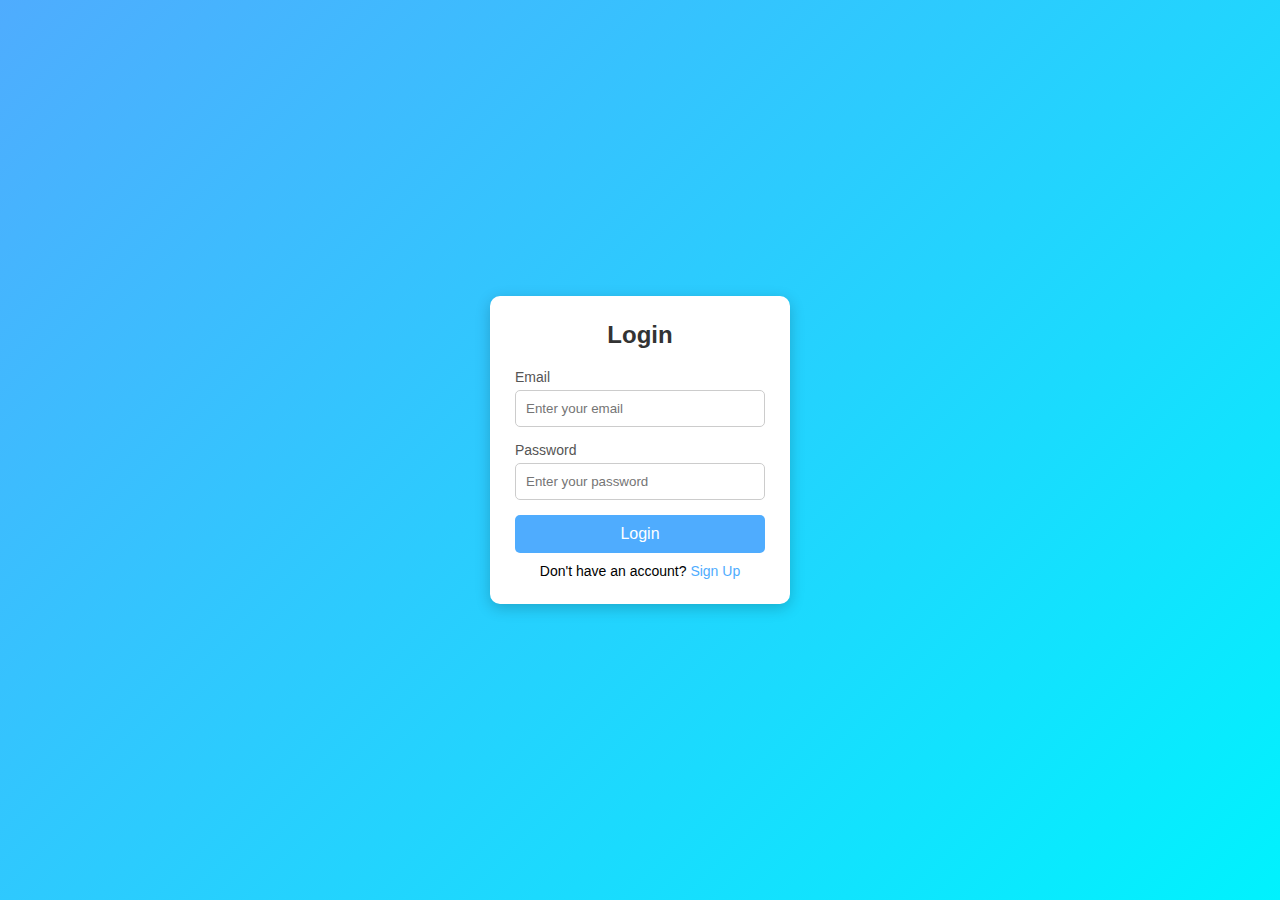
<file: login.html>
<!DOCTYPE html>
<html lang="en">
<head>
    <meta charset="UTF-8">
    <meta name="viewport" content="width=device-width, initial-scale=1.0">
    <title>Login Page</title>
    <link rel="stylesheet" href="login.css">
</head>
<body>
    <div class="login-container">
        <h2>Login</h2>
        <form action="#" method="post">
            <div class="input-group">
                <label>Email</label>
                <input type="email" placeholder="Enter your email" required>
            </div>
            <div class="input-group">
                <label>Password</label>
                <input type="password" placeholder="Enter your password" required>
            </div>
            <button type="submit">Login</button>
            <p class="signup-link">
                Don't have an account? <a href="./signup.html">Sign Up</a>
            </p>
        </form>
    </div>
</body>
</html>
</file>
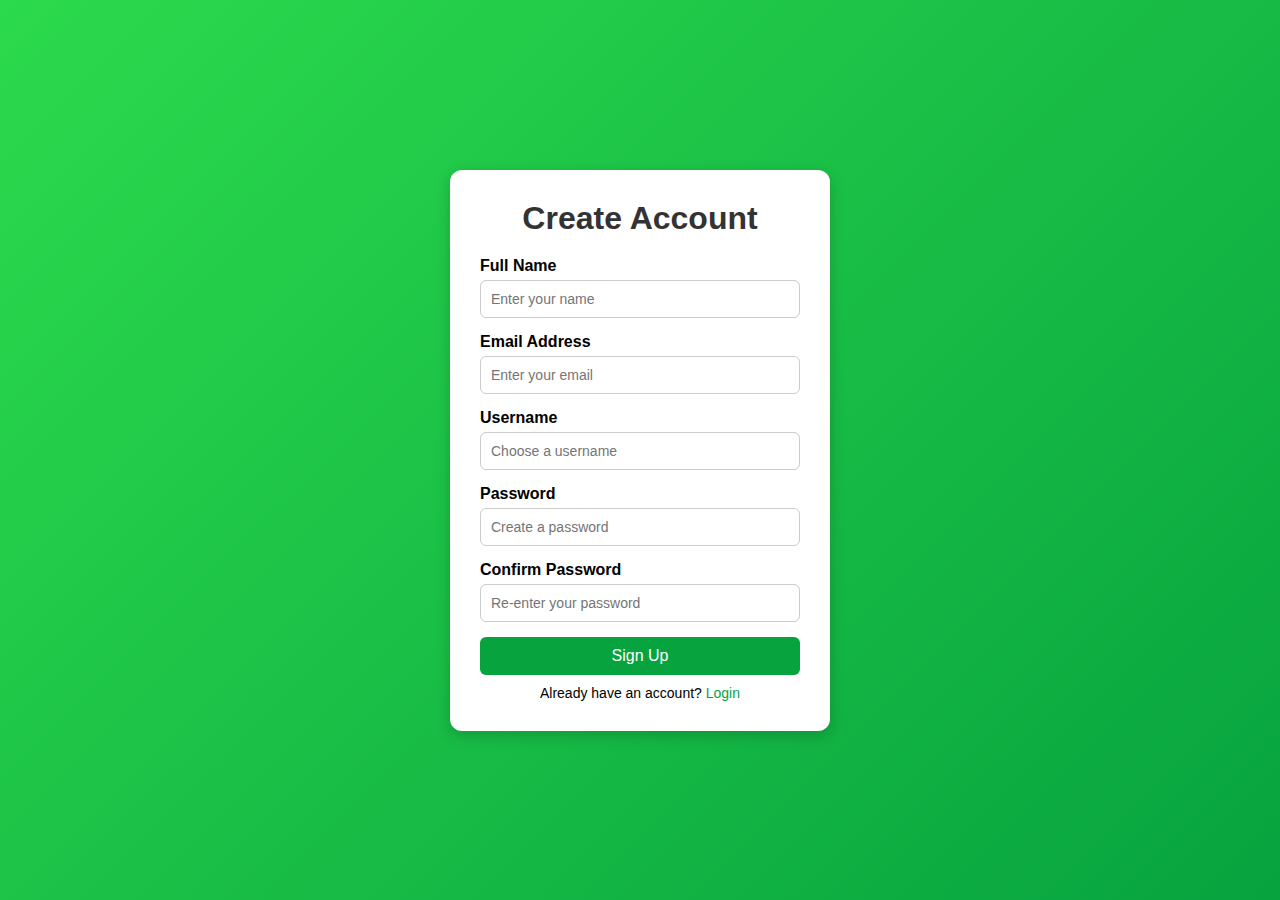
<file: signup.html>
<!DOCTYPE html>
<html lang="en">
<head>
    <meta charset="UTF-8">
    <meta name="viewport" content="width=device-width, initial-scale=1.0">
    <title>Sign Up - Pitshop</title>
    <link rel="stylesheet" href="signup.css">
</head>
<body>

<div class="signup-container">
    <h1>Create Account</h1>
    <form action="#" method="post">
        
        <div class="input-group">
            <label for="fullname">Full Name</label>
            <input type="text" id="fullname" name="fullname" placeholder="Enter your name" required>
        </div>

        <div class="input-group">
            <label for="email">Email Address</label>
            <input type="email" id="email" name="email" placeholder="Enter your email" required>
        </div>

        <div class="input-group">
            <label for="username">Username</label>
            <input type="text" id="username" name="username" placeholder="Choose a username" required>
        </div>

        <div class="input-group">
            <label for="password">Password</label>
            <input type="password" id="password" name="password" placeholder="Create a password" required>
        </div>

        <div class="input-group">
            <label for="confirm-password">Confirm Password</label>
            <input type="password" id="confirm-password" name="confirm-password" placeholder="Re-enter your password" required>
        </div>

        <button type="submit">Sign Up</button>

        <p class="login-text">Already have an account? <a href="login.html">Login</a></p>
    </form>
</div>

</body>
</html>
</file>
<file: login.css>
* {
    margin: 0;
    padding: 0;
    box-sizing: border-box;
    font-family: Arial, sans-serif;
}

body {
    background: linear-gradient(135deg, #4facfe, #00f2fe);
    height: 100vh;
    display: flex;
    justify-content: center;
    align-items: center;
}

.login-container {
    background: #fff;
    padding: 25px;
    border-radius: 10px;
    box-shadow: 0 4px 15px rgba(0,0,0,0.2);
    width: 300px;
}

h2 {
    text-align: center;
    margin-bottom: 20px;
    color: #333;
}

.input-group {
    margin-bottom: 15px;
}

label {
    display: block;
    font-size: 14px;
    margin-bottom: 5px;
    color: #555;
}

input {
    width: 100%;
    padding: 10px;
    border: 1px solid #ccc;
    border-radius: 5px;
}

input:focus {
    outline: none;
    border-color: #4facfe;
}

button {
    width: 100%;
    padding: 10px;
    background: #4facfe;
    border: none;
    color: white;
    font-size: 16px;
    border-radius: 5px;
    cursor: pointer;
}

button:hover {
    background: #3b8dd4;
}

.signup-link {
    text-align: center;
    margin-top: 10px;
    font-size: 14px;
}

.signup-link a {
    color: #4facfe;
    text-decoration: none;
}

.signup-link a:hover {
    text-decoration: underline;
}
</file>
<file: signup.css>
* {
    margin: 0;
    padding: 0;
    box-sizing: border-box;
    font-family: Arial, sans-serif;
}

body {
    background: linear-gradient(135deg, #2cda4d, #07a33f);
    height: 100vh;
    display: flex;
    justify-content: center;
    align-items: center;
}

.signup-container {
    background: white;
    padding: 30px;
    border-radius: 12px;
    box-shadow: 0 4px 15px rgba(0,0,0,0.2);
    width: 380px;
}

.signup-container h1 {
    text-align: center;
    margin-bottom: 20px;
    color: #333;
}

.input-group {
    margin-bottom: 15px;
}

.input-group label {
    display: block;
    margin-bottom: 5px;
    font-weight: bold;
}

.input-group input {
    width: 100%;
    padding: 10px;
    border: 1px solid #ccc;
    border-radius: 6px;
    font-size: 14px;
}

button {
    width: 100%;
    padding: 10px;
    background: #07a33f;
    color: white;
    border: none;
    font-size: 16px;
    border-radius: 6px;
    cursor: pointer;
    transition: 0.3s ;
}

button:hover {
    background: #058c34;
}

.login-text {
    text-align: center;
    margin-top: 10px;
    font-size: 14px;
}

.login-text a {
    color: #07a33f;
    text-decoration: none;
}

.login-text a:hover {
    text-decoration: underline;
}

/* Mobile Responsive */
@media (max-width: 480px) {
    .signup-container {
        width: 90%;
    }
}
</file>
